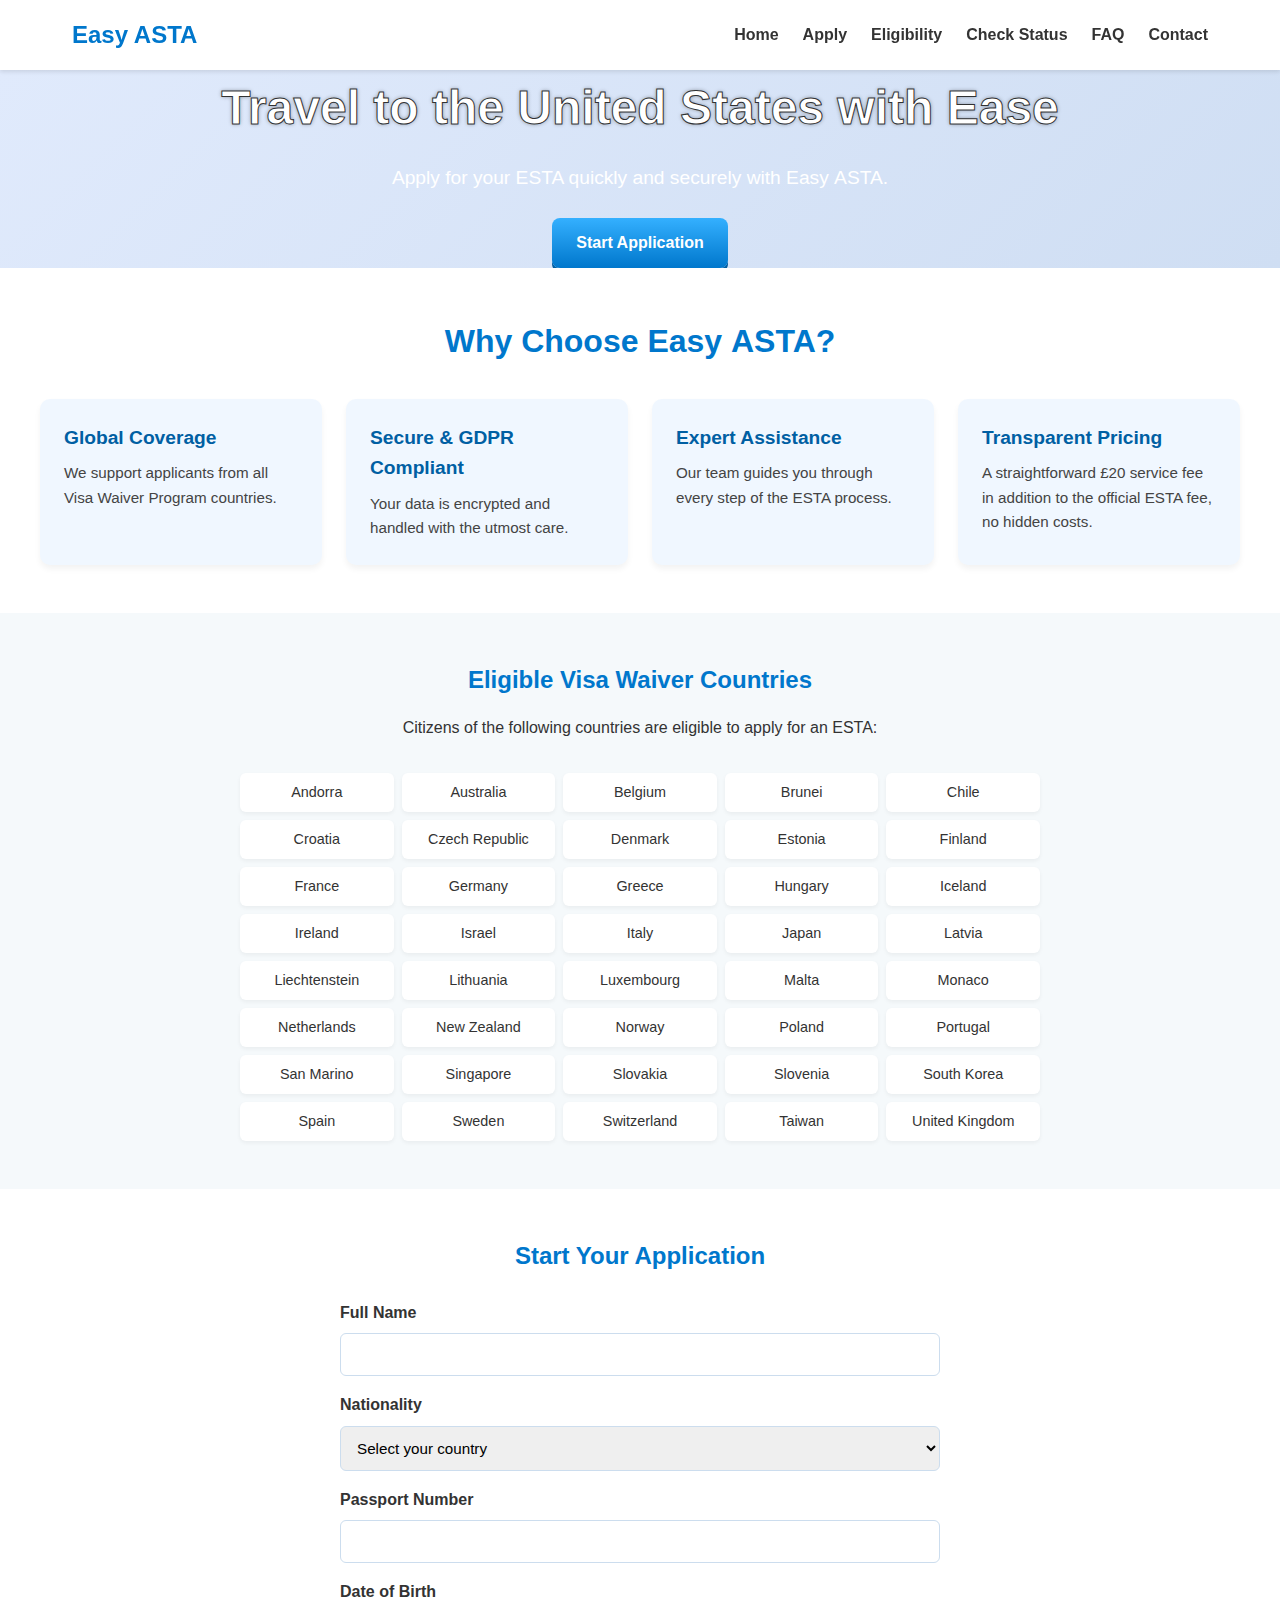
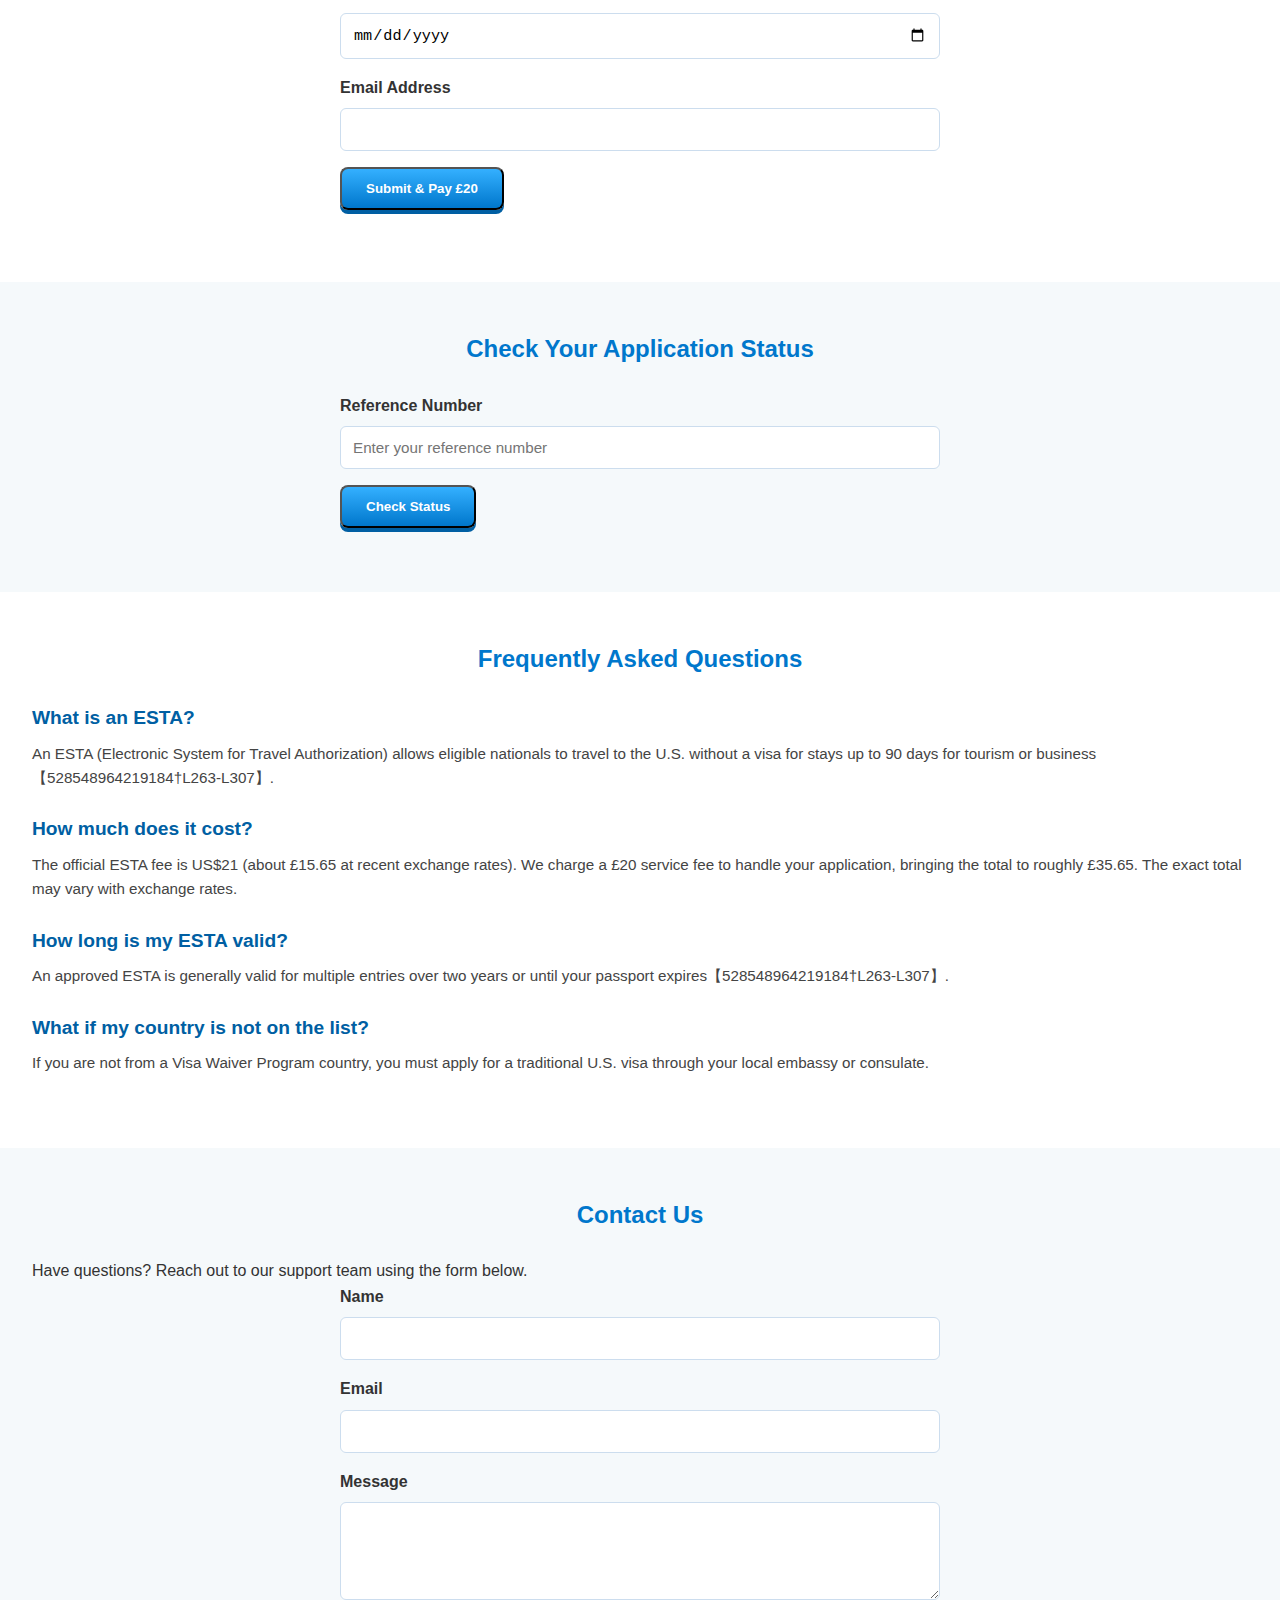
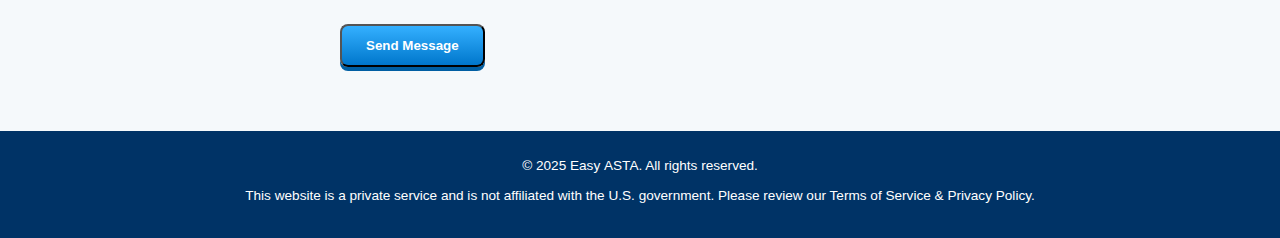
<file: index.html>
<!DOCTYPE html>
<html lang="en">
<head>
    <meta charset="UTF-8">
    <meta name="viewport" content="width=device-width, initial-scale=1.0">
    <title>Easy ASTA - ESTA Application Portal</title>
    <link rel="stylesheet" href="styles.css">
    <!-- Font Awesome for credit card icons -->
    <link rel="stylesheet" href="https://cdnjs.cloudflare.com/ajax/libs/font-awesome/6.0.0-beta3/css/all.min.css" integrity="sha384-NL8+b9o7JyRj/wmKzC7T0mjCXed3HT5iEw7Nf3hkRJ/hcGkvpAgmmv3K2eC3DdD4" crossorigin="anonymous">
    <!-- Stripe.js for payment integration; replace public key in script.js -->
    <script src="https://js.stripe.com/v3/"></script>
</head>
<body>

<header>
    <nav class="navbar">
        <div class="logo">Easy ASTA</div>
        <ul class="nav-links">
            <li><a href="#home">Home</a></li>
            <li><a href="#apply">Apply</a></li>
            <li><a href="#countries">Eligibility</a></li>
            <li><a href="#status">Check Status</a></li>
            <li><a href="#faq">FAQ</a></li>
            <li><a href="#contact">Contact</a></li>
        </ul>
    </nav>
</header>

<section id="home" class="hero-section">
    <!-- Hero illustration removed for GitHub deployment; background gradient used instead -->
    <div class="hero-content">
        <h1>Travel to the United States with Ease</h1>
        <p>Apply for your ESTA quickly and securely with Easy ASTA.</p>
        <a href="#apply" class="cta-button">Start Application</a>
    </div>
</section>

<section class="why-section">
    <h2>Why Choose Easy ASTA?</h2>
    <div class="features">
        <div class="feature-card">
            <h3>Global Coverage</h3>
            <p>We support applicants from all Visa Waiver Program countries.</p>
        </div>
        <div class="feature-card">
            <h3>Secure &amp; GDPR Compliant</h3>
            <p>Your data is encrypted and handled with the utmost care.</p>
        </div>
        <div class="feature-card">
            <h3>Expert Assistance</h3>
            <p>Our team guides you through every step of the ESTA process.</p>
        </div>
        <div class="feature-card">
        <h3>Transparent Pricing</h3>
            <p>A straightforward £20 service fee in addition to the official ESTA fee, no hidden costs.</p>
        </div>
    </div>
</section>

<section id="countries" class="countries-section">
    <h2>Eligible Visa Waiver Countries</h2>
    <p>Citizens of the following countries are eligible to apply for an ESTA:</p>
    <div class="countries-list">
        <span>Andorra</span><span>Australia</span><span>Belgium</span><span>Brunei</span><span>Chile</span>
        <span>Croatia</span><span>Czech Republic</span><span>Denmark</span><span>Estonia</span><span>Finland</span>
        <span>France</span><span>Germany</span><span>Greece</span><span>Hungary</span><span>Iceland</span>
        <span>Ireland</span><span>Israel</span><span>Italy</span><span>Japan</span><span>Latvia</span>
        <span>Liechtenstein</span><span>Lithuania</span><span>Luxembourg</span><span>Malta</span><span>Monaco</span>
        <span>Netherlands</span><span>New Zealand</span><span>Norway</span><span>Poland</span><span>Portugal</span>
        <span>San Marino</span><span>Singapore</span><span>Slovakia</span><span>Slovenia</span><span>South Korea</span>
        <span>Spain</span><span>Sweden</span><span>Switzerland</span><span>Taiwan</span><span>United Kingdom</span>
    </div>
</section>

<section id="apply" class="application-section">
    <h2>Start Your Application</h2>
    <form id="applicationForm">
        <div class="form-group">
            <label for="fullName">Full Name</label>
            <input type="text" id="fullName" required>
        </div>
        <div class="form-group">
            <label for="nationality">Nationality</label>
            <select id="nationality" required>
                <option value="">Select your country</option>
                <!-- Options populated by script.js -->
            </select>
        </div>
        <div class="form-group">
            <label for="passport">Passport Number</label>
            <input type="text" id="passport" required>
        </div>
        <div class="form-group">
            <label for="dob">Date of Birth</label>
            <input type="date" id="dob" required>
        </div>
        <div class="form-group">
            <label for="email">Email Address</label>
            <input type="email" id="email" required>
        </div>
        <button type="submit" class="cta-button">Submit &amp; Pay £20</button>
        <!-- Payment icons representing supported card brands -->
        <div class="payment-icons">
            <i class="fab fa-cc-visa" aria-label="Visa"></i>
            <i class="fab fa-cc-mastercard" aria-label="Mastercard"></i>
            <i class="fab fa-cc-amex" aria-label="American Express"></i>
            <i class="fab fa-cc-discover" aria-label="Discover"></i>
        </div>
    </form>
    <div id="applicationResult" class="result-message"></div>
</section>

<section id="status" class="status-section">
    <h2>Check Your Application Status</h2>
    <form id="statusForm">
        <div class="form-group">
            <label for="refNumber">Reference Number</label>
            <input type="text" id="refNumber" required placeholder="Enter your reference number">
        </div>
        <button type="submit" class="cta-button">Check Status</button>
    </form>
    <div id="statusResult" class="result-message"></div>
</section>

<section id="faq" class="faq-section">
    <h2>Frequently Asked Questions</h2>
    <div class="faq-item">
        <h3>What is an ESTA?</h3>
        <p>An ESTA (Electronic System for Travel Authorization) allows eligible nationals to travel to the U.S. without a visa for stays up to 90 days for tourism or business【528548964219184†L263-L307】.</p>
    </div>
    <div class="faq-item">
        <h3>How much does it cost?</h3>
        <p>The official ESTA fee is US$21 (about £15.65 at recent exchange rates). We charge a £20 service fee to handle your application, bringing the total to roughly £35.65. The exact total may vary with exchange rates.</p>
    </div>
    <div class="faq-item">
        <h3>How long is my ESTA valid?</h3>
        <p>An approved ESTA is generally valid for multiple entries over two years or until your passport expires【528548964219184†L263-L307】.</p>
    </div>
    <div class="faq-item">
        <h3>What if my country is not on the list?</h3>
        <p>If you are not from a Visa Waiver Program country, you must apply for a traditional U.S. visa through your local embassy or consulate.</p>
    </div>
</section>

<section id="contact" class="contact-section">
    <h2>Contact Us</h2>
    <p>Have questions? Reach out to our support team using the form below.</p>
    <form id="contactForm">
        <div class="form-group">
            <label for="contactName">Name</label>
            <input type="text" id="contactName" required>
        </div>
        <div class="form-group">
            <label for="contactEmail">Email</label>
            <input type="email" id="contactEmail" required>
        </div>
        <div class="form-group">
            <label for="contactMessage">Message</label>
            <textarea id="contactMessage" rows="4" required></textarea>
        </div>
        <button type="submit" class="cta-button">Send Message</button>
    </form>
    <div id="contactResult" class="result-message"></div>
</section>

<footer>
    <div class="footer-content">
        <p>&copy; 2025 Easy ASTA. All rights reserved.</p>
        <p>This website is a private service and is not affiliated with the U.S. government. Please review our Terms of Service &amp; Privacy Policy.</p>
    </div>
</footer>

<script src="script.js"></script>
</body>
</html>
</file>
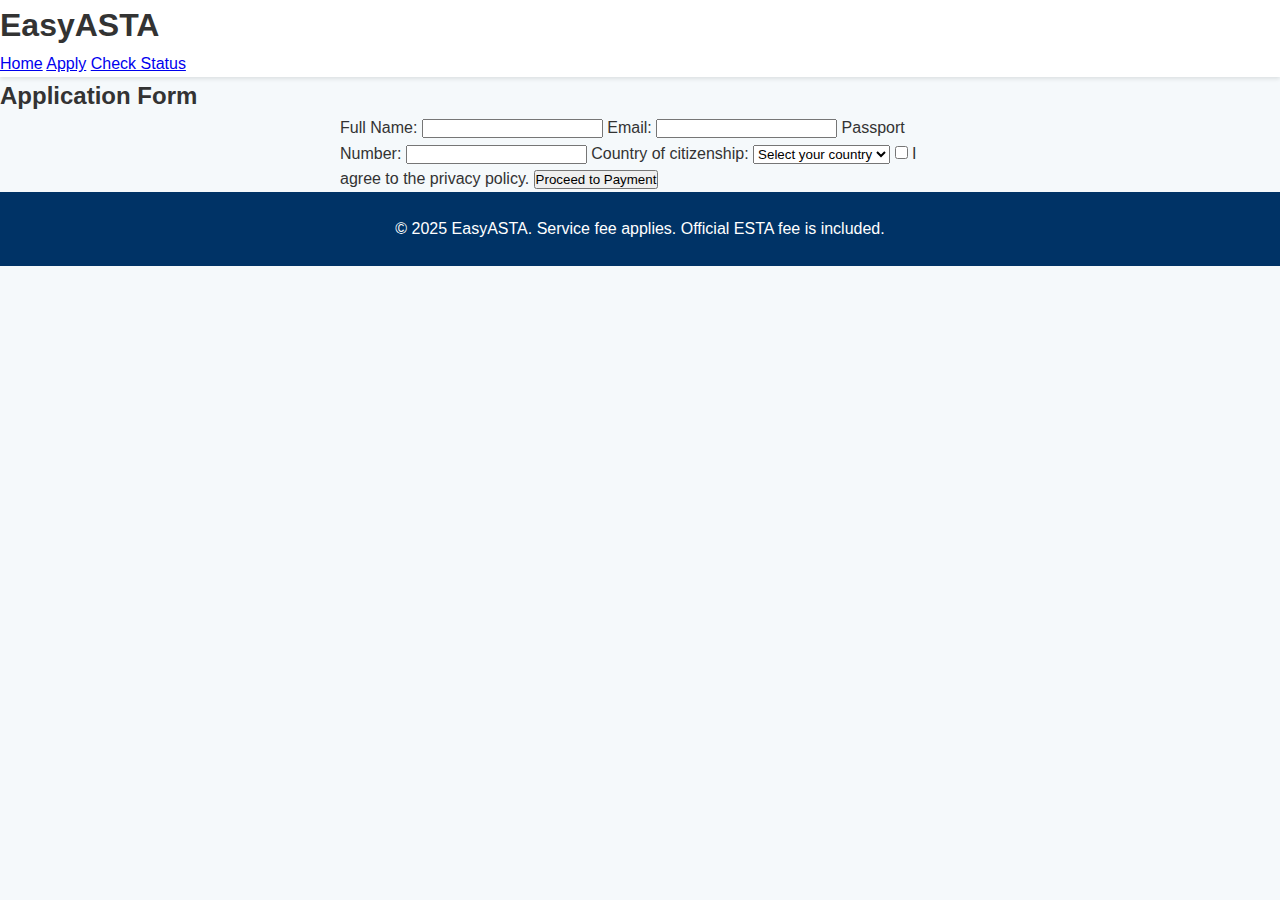
<file: apply.html>
<!DOCTYPE html>
<html lang="en">
<head>
  <meta charset="UTF-8">
  <meta name="viewport" content="width=device-width,initial-scale=1.0">
  <title>Apply - Easy ASTA</title>
  <link rel="stylesheet" href="styles.css">
</head>
<body>
<header>
  <h1>EasyASTA</h1>
  <nav>
    <a href="index.html">Home</a>
    <a href="apply.html">Apply</a>
    <a href="status.html">Check Status</a>
  </nav>
</header>
<main>
  <h2>Application Form</h2>


  <form id="applyForm">
    <label>Full Name:
      <input type="text" name="name" required>
    </label>
    <label>Email:
      <input type="email" name="email" required>
    </label>
    <label>Passport Number:
      <input type="text" name="passport" required>
    </label>
    <label>Country of citizenship:
      <select name="country" required>
        <option value="">Select your country</option>
        <option value="Andorra">Andorra</option>
        <option value="Australia">Australia</option>
        <option value="Austria">Austria</option>
        <option value="Belgium">Belgium</option>
        <option value="Brunei">Brunei</option>
        <option value="Chile">Chile</option>
        <option value="Croatia">Croatia</option>
        <option value="Czechia">Czechia</option>
        <option value="Denmark">Denmark</option>
        <option value="Estonia">Estonia</option>
        <option value="Finland">Finland</option>
        <option value="France">France</option>
        <option value="Germany">Germany</option>
        <option value="Greece">Greece</option>
        <option value="Hungary">Hungary</option>
        <option value="Iceland">Iceland</option>
        <option value="Ireland">Ireland</option>
        <option value="Italy">Italy</option>
        <option value="Japan">Japan</option>
        <option value="Latvia">Latvia</option>
        <option value="Liechtenstein">Liechtenstein</option>
        <option value="Lithuania">Lithuania</option>
        <option value="Luxembourg">Luxembourg</option>
        <option value="Malta">Malta</option>
        <option value="Monaco">Monaco</option>
        <option value="Netherlands">Netherlands</option>
        <option value="New Zealand">New Zealand</option>
        <option value="Norway">Norway</option>
        <option value="Poland">Poland</option>
        <option value="Portugal">Portugal</option>
        <option value="San Marino">San Marino</option>
        <option value="Singapore">Singapore</option>
        <option value="Slovakia">Slovakia</option>
        <option value="Slovenia">Slovenia</option>
        <option value="South Korea">South Korea</option>
        <option value="Spain">Spain</option>
        <option value="Sweden">Sweden</option>
        <option value="Switzerland">Switzerland</option>
        <option value="Taiwan">Taiwan</option>
        <option value="United Kingdom">United Kingdom</option>
      </select>
    </label>
    <label>
      <input type="checkbox" required> I agree to the privacy policy.
    </label>
    <button type="submit">Proceed to Payment</button>
  </form>
</main>
<footer>
  <p>&copy; 2025 EasyASTA. Service fee applies. Official ESTA fee is included.</p>
</footer>
<script src="script.js"></script>
</body>
</html>
</file>
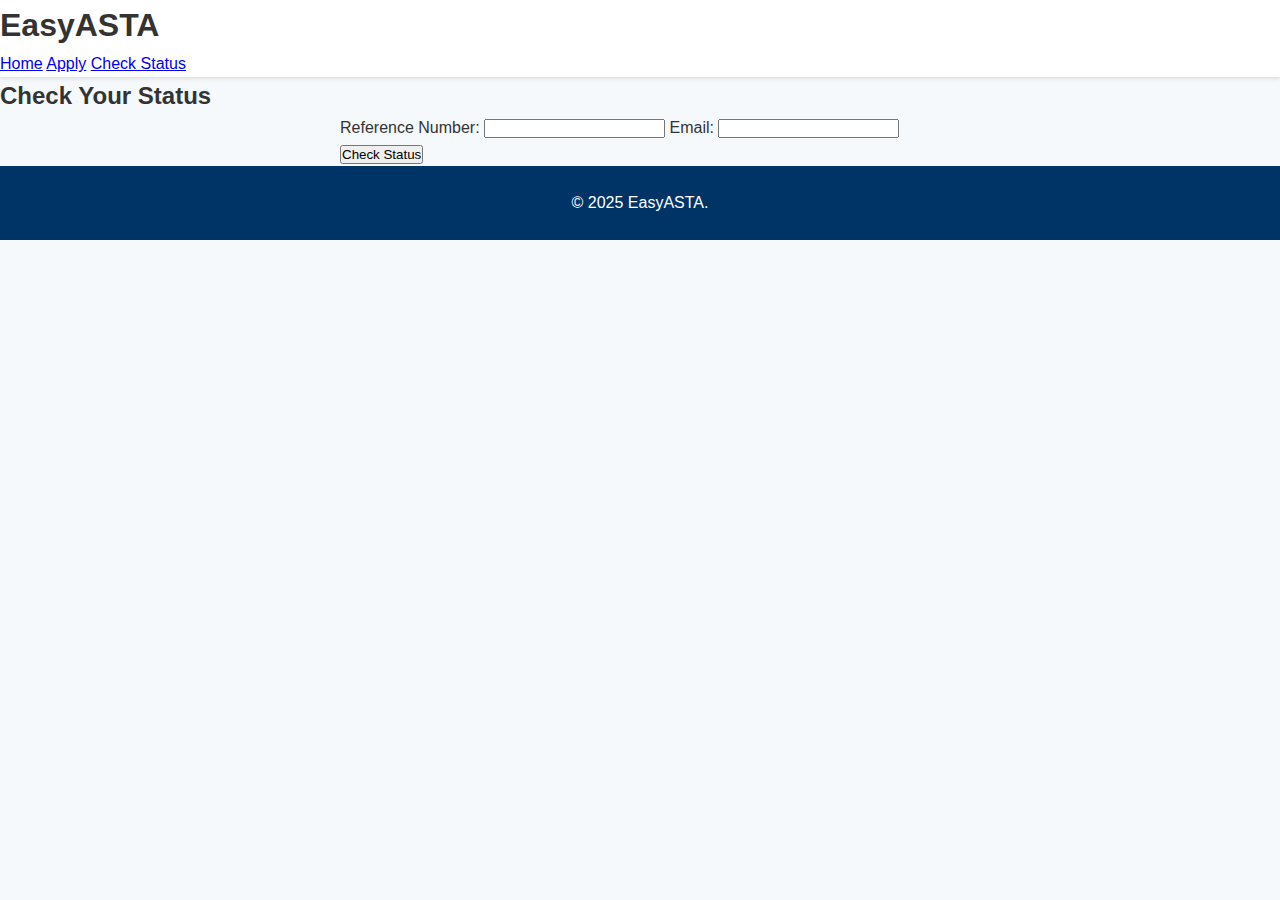
<file: status.html>
<!DOCTYPE html>
<html lang="en">
<head>
  <meta charset="UTF-8">
  <meta name="viewport" content="width=device-width,initial-scale=1.0">
  <title>Status - Easy ASTA</title>
  <link rel="stylesheet" href="styles.css">
</head>
<body>
<header>
  <h1>EasyASTA</h1>
  <nav>
    <a href="index.html">Home</a>
    <a href="apply.html">Apply</a>
    <a href="status.html">Check Status</a>
  </nav>
</header>
<main>
  <h2>Check Your Status</h2>
  <form id="statusForm">
    <label>Reference Number:
      <input type="text" name="ref" required>
    </label>
    <label>Email:
      <input type="email" name="email" required>
    </label>
    <button type="submit">Check Status</button>
  </form>
  <div id="statusResult"></div>
</main>
<footer>
  <p>&copy; 2025 EasyASTA.</p>
</footer>
<script>
document.getElementById('statusForm').addEventListener('submit', function(e) {
  e.preventDefault();
  document.getElementById('statusResult').innerText = 'This demo does not connect to a database. Please integrate status lookup.';
});
</script>
</body>
</html>
</file>
<file: styles.css>
/* Base styles */
* {
  box-sizing: border-box;
  margin: 0;
  padding: 0;
}

body {
  font-family: Arial, Helvetica, sans-serif;
  line-height: 1.6;
  color: #333;
  background-color: #f5f9fb;
}

header {
  background-color: #ffffff;
  box-shadow: 0 2px 4px rgba(0, 0, 0, 0.1);
  position: sticky;
  top: 0;
  z-index: 1000;
}

.navbar {
  max-width: 1200px;
  margin: 0 auto;
  display: flex;
  align-items: center;
  justify-content: space-between;
  padding: 1rem 2rem;
}

.logo {
  font-size: 1.5rem;
  font-weight: bold;
  color: #0077cc;
}

.nav-links {
  list-style: none;
  display: flex;
  gap: 1.5rem;
}

.nav-links a {
  text-decoration: none;
  color: #333;
  font-weight: 600;
  position: relative;
  transition: color 0.2s ease;
}

.nav-links a:hover {
  color: #0077cc;
}

.nav-links a:hover::after {
  content: '';
  height: 2px;
  background-color: #0077cc;
  width: 100%;
  position: absolute;
  left: 0;
  bottom: -4px;
}

/* Hero section */
.hero-section {
  position: relative;
  text-align: center;
  color: white;
  overflow: hidden;
  /* gradient background instead of external image for GitHub deployment */
  background: linear-gradient(135deg, #e0eafc 0%, #cfdef3 100%);
}

.hero-image {
  width: 100%;
  height: 400px;
  object-fit: cover;
  /* hide image as we remove external file reference */
  display: none;
}

.hero-content {
  position: relative;
  top: auto;
  left: auto;
  transform: none;
  max-width: 80%;
  margin: auto;
}

.hero-content h1 {
  /* Increase size and add outline for better legibility */
  font-size: 3rem;
  margin-bottom: 1rem;
  /* Add a subtle black outline using webkit stroke for legibility on light backgrounds */
  -webkit-text-stroke: 1px rgba(0, 0, 0, 0.8);
  text-shadow: 0 0 4px rgba(0, 0, 0, 0.4);
}

.hero-content p {
  font-size: 1.2rem;
  margin-bottom: 1.5rem;
}

/* CTA button style with 3D effect */
.cta-button {
  display: inline-block;
  padding: 0.75rem 1.5rem;
  background: linear-gradient(to bottom, #34b0ff, #0077cc);
  color: white;
  font-weight: bold;
  border-radius: 8px;
  text-decoration: none;
  box-shadow: 0 4px 0 #005fa3;
  transition: transform 0.2s ease, box-shadow 0.2s ease;
  cursor: pointer;
}

.cta-button:hover {
  transform: translateY(-2px);
  box-shadow: 0 6px 0 #005fa3;
}

.cta-button:active {
  transform: translateY(0);
  box-shadow: 0 2px 0 #005fa3;
}

/* Feature section */
.why-section {
  background-color: #ffffff;
  padding: 3rem 2rem;
}

.why-section h2 {
  text-align: center;
  margin-bottom: 2rem;
  font-size: 2rem;
  color: #0077cc;
}

.features {
  display: grid;
  grid-template-columns: repeat(auto-fit, minmax(200px, 1fr));
  gap: 1.5rem;
  max-width: 1200px;
  margin: 0 auto;
}

.feature-card {
  background-color: #f0f7ff;
  padding: 1.5rem;
  border-radius: 10px;
  box-shadow: 0 4px 6px rgba(0, 0, 0, 0.05);
  transition: transform 0.2s ease;
}

.feature-card:hover {
  transform: translateY(-3px);
}

.feature-card h3 {
  margin-bottom: 0.5rem;
  color: #005fa3;
  font-size: 1.2rem;
}

.feature-card p {
  font-size: 0.95rem;
  color: #444;
}

/* Countries section */
.countries-section {
  background-color: #f5f9fb;
  padding: 3rem 2rem;
}

.countries-section h2 {
  text-align: center;
  margin-bottom: 1rem;
  color: #0077cc;
}

.countries-section p {
  text-align: center;
  margin-bottom: 2rem;
  font-size: 1rem;
}

.countries-list {
  display: grid;
  grid-template-columns: repeat(auto-fit, minmax(130px, 1fr));
  gap: 0.5rem;
  max-width: 800px;
  margin: 0 auto;
}

.countries-list span {
  background-color: #ffffff;
  padding: 0.5rem;
  border-radius: 6px;
  box-shadow: 0 2px 4px rgba(0, 0, 0, 0.05);
  text-align: center;
  font-size: 0.9rem;
  color: #333;
}

/* Application, status and contact sections */
.application-section,
.status-section,
.contact-section {
  background-color: #ffffff;
  padding: 3rem 2rem;
}

.application-section h2,
.status-section h2,
.contact-section h2,
.faq-section h2 {
  text-align: center;
  margin-bottom: 1.5rem;
  color: #0077cc;
}

form {
  max-width: 600px;
  margin: 0 auto;
}

.form-group {
  margin-bottom: 1rem;
}

.form-group label {
  display: block;
  margin-bottom: 0.5rem;
  font-weight: 600;
}

.form-group input,
.form-group select,
.form-group textarea {
  width: 100%;
  padding: 0.75rem;
  border: 1px solid #ccddee;
  border-radius: 6px;
  font-size: 0.95rem;
}

.result-message {
  margin-top: 1rem;
  text-align: center;
  font-weight: 600;
  color: #005fa3;
}

/* Status section */
.status-section {
  background-color: #f5f9fb;
}

/* FAQ section */
.faq-section {
  background-color: #ffffff;
  padding: 3rem 2rem;
}

.faq-section .faq-item {
  margin-bottom: 1.5rem;
}

.faq-section .faq-item h3 {
  color: #005fa3;
  margin-bottom: 0.5rem;
  font-size: 1.2rem;
}

.faq-section .faq-item p {
  font-size: 0.95rem;
  color: #444;
}

/* Contact section */
.contact-section {
  background-color: #f5f9fb;
}

/* Footer */
footer {
  background-color: #003366;
  color: #ffffff;
  padding: 1.5rem 0;
  text-align: center;
}

footer .footer-content p {
  margin-bottom: 0.5rem;
  font-size: 0.85rem;
}

/* Payment icons styling */
.payment-icons {
  display: flex;
  justify-content: center;
  align-items: center;
  gap: 1.5rem;
  margin-top: 0.5rem;
  font-size: 2rem;
  color: var(--primary-color);
}

.payment-icons i {
  transition: transform 0.2s ease-in-out;
}

.payment-icons i:hover {
  transform: scale(1.2);
}

/* Responsive adjustments */
@media (max-width: 768px) {
  .nav-links {
    display: none;
  }
  .hero-content h1 {
    font-size: 1.8rem;
  }
  .hero-content p {
    font-size: 1rem;
  }
}
</file>
